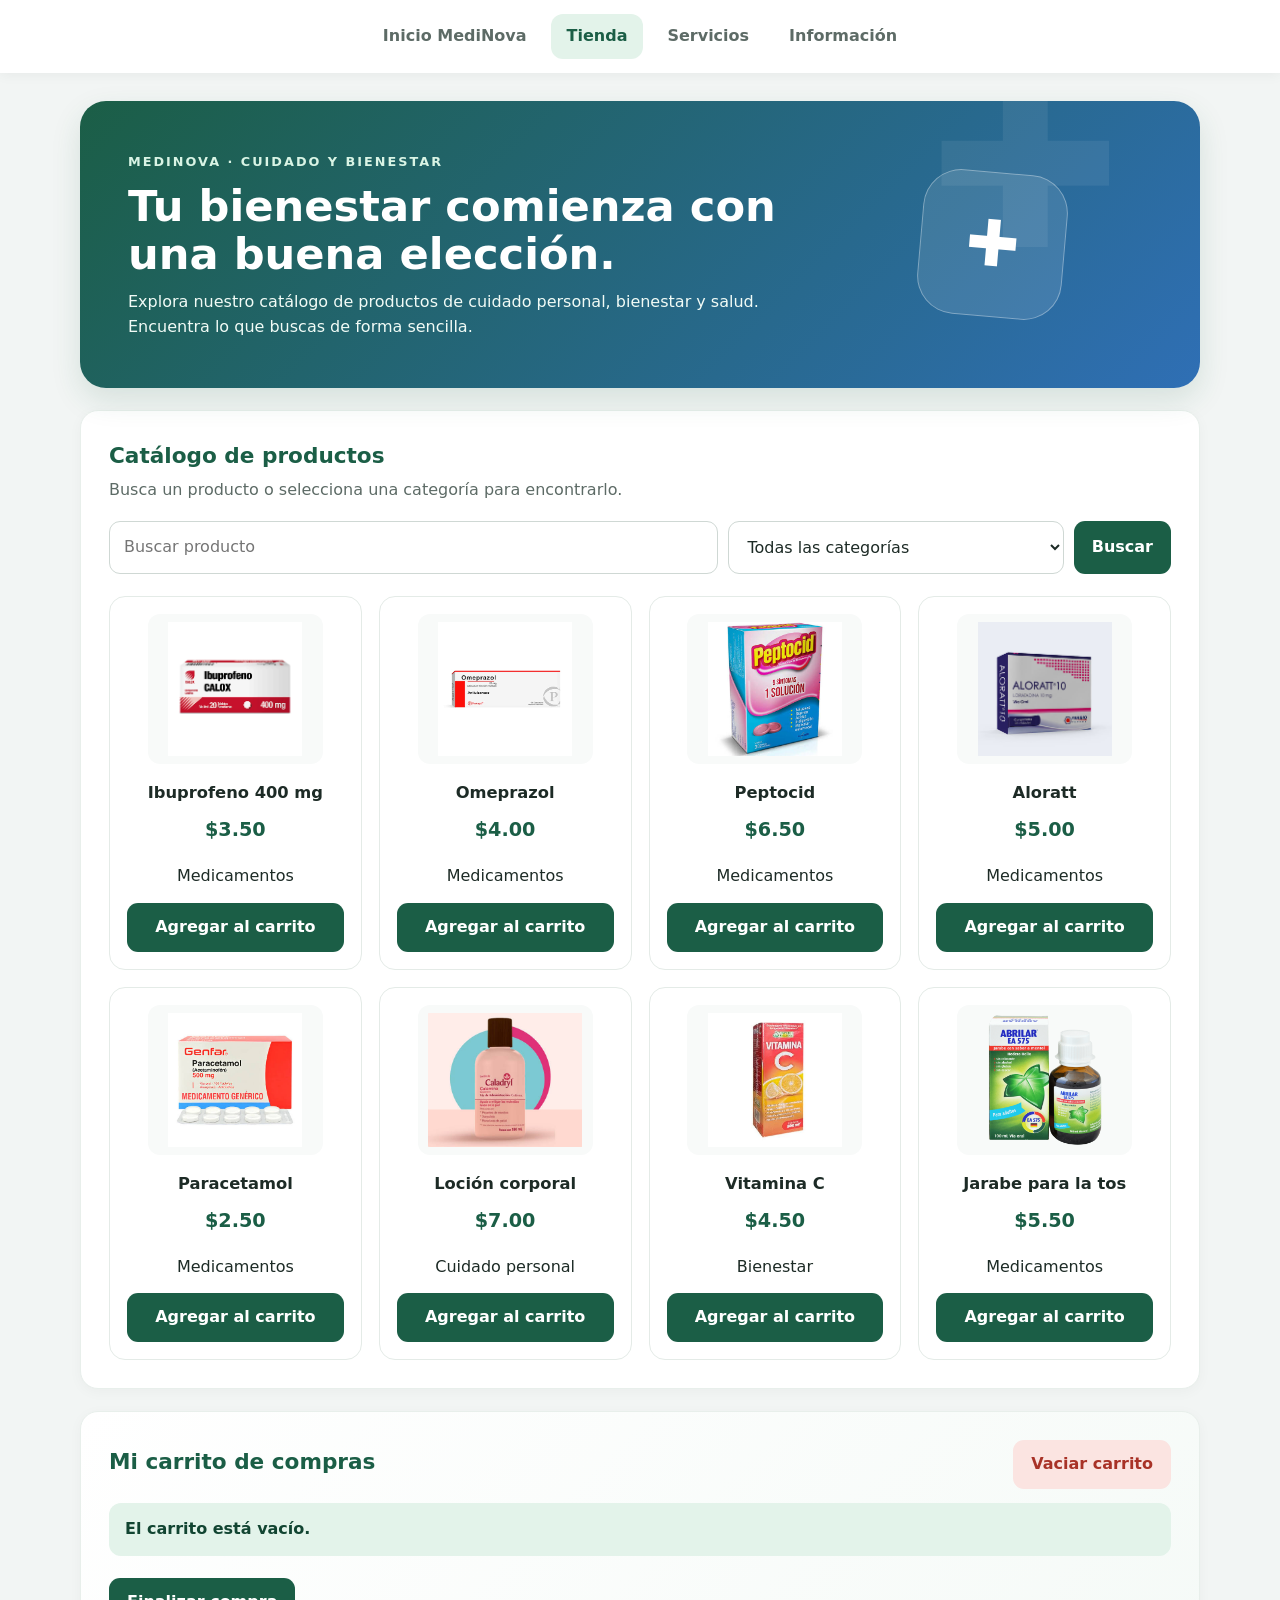
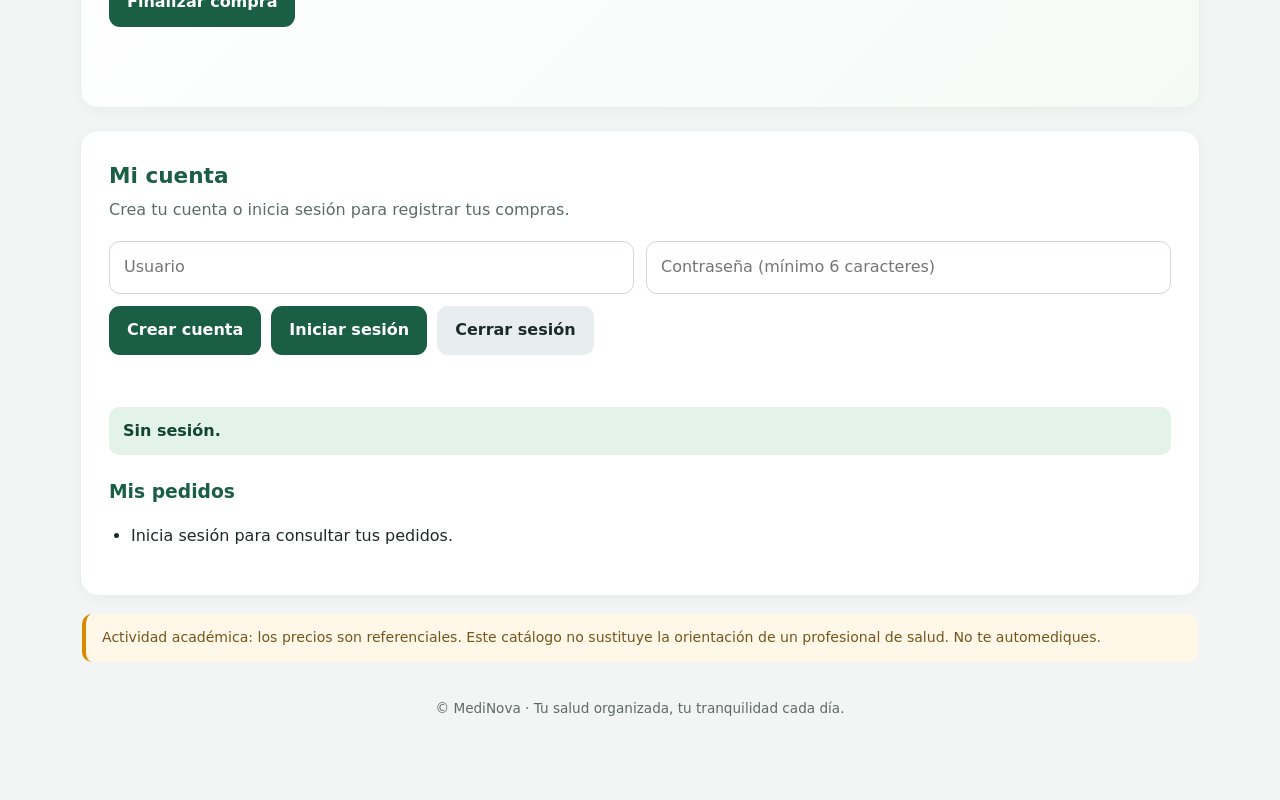
<file: pagina2.html>
<!DOCTYPE html>
<html lang="es">
<head>
    <meta charset="UTF-8">
    <meta name="viewport" content="width=device-width, initial-scale=1.0">
    <title>MediNova | Catálogo de productos</title>
    <meta name="description" content="Explora el catálogo académico de MediNova y conoce sus productos de bienestar y cuidado personal.">
    <link rel="icon" href="imagenes/logo1.png" type="image/png">
    <link rel="stylesheet" href="styles.css">
    <style>img, video { max-width: 100%; height: auto; } a:focus, button:focus, input:focus, select:focus { outline: 3px solid #2563eb; outline-offset: 2px; }</style>
</head>
<body>
<nav>
    <a href="index.html">Inicio MediNova</a>
    <a href="pagina2.html">Tienda</a>
    <a href="pagina3.html">Servicios</a>
    <a href="pagina3.html">Información</a>
</nav>
<main class="contenedor-tienda">
    <header class="encabezado-tienda">
        <div>
            <span class="marca">MEDINOVA · CUIDADO Y BIENESTAR</span>
            <h1>Tu bienestar comienza con una buena elección.</h1>
            <p>Explora nuestro catálogo de productos de cuidado personal, bienestar y salud. Encuentra lo que buscas de forma sencilla.</p>
        </div>
        <div class="sello-salud" aria-hidden="true">✚</div>
    </header>
    <section class="panel-tienda">
        <h2>Catálogo de productos</h2>
        <p class="subtitulo">Busca un producto o selecciona una categoría para encontrarlo.</p>
        <div class="controles">
            <input type="text" id="campoBuscar" placeholder="Buscar producto">
            <select id="selCategoria">
                <option value="todas">Todas las categorías</option>
                <option value="Medicamentos">Medicamentos</option>
                <option value="Cuidado personal">Cuidado personal</option>
                <option value="Bienestar">Bienestar</option>
            </select>
            <button id="btnFiltrar" type="button">Buscar</button>
        </div>
        <ul id="listaProductos"></ul>
    </section>
    <section class="carrito">
        <div class="carrito-cabecera">
            <h2>Mi carrito de compras</h2>
            <button id="btnVaciar" type="button">Vaciar carrito</button>
        </div>
        <p id="textoCarrito">El carrito está vacío.</p>
        <button id="btnComprar" type="button">Finalizar compra</button>
        <p id="mensajeCompra" role="status"></p>
    </section>

    <section class="panel-tienda zona-cuenta" id="zonaCuenta">
        <h2>Mi cuenta</h2>
        <p class="subtitulo">Crea tu cuenta o inicia sesión para registrar tus compras.</p>
        <div class="cuenta-campos">
            <input type="text" id="cuUsuario" placeholder="Usuario" autocomplete="username">
            <input type="password" id="cuClave" placeholder="Contraseña (mínimo 6 caracteres)" autocomplete="current-password">
        </div>
        <div class="cuenta-botones">
            <button id="btnRegistro" type="button">Crear cuenta</button>
            <button id="btnEntrar" type="button">Iniciar sesión</button>
            <button id="btnSalir" type="button" class="btn-secundario">Cerrar sesión</button>
        </div>
        <p id="mensajeCuenta" role="status"></p>
        <p id="estadoSesion">Sin sesión.</p>
        <h3>Mis pedidos</h3>
        <ul id="listaPedidos"><li>Inicia sesión para consultar tus pedidos.</li></ul>
    </section>

    <p class="aviso">Actividad académica: los precios son referenciales. Este catálogo no sustituye la orientación de un profesional de salud. No te automediques.</p>
    <footer class="pie-tienda">© MediNova · Tu salud organizada, tu tranquilidad cada día.</footer>
</main>
<script src="script.js"></script>
</body>
</html>
</file>
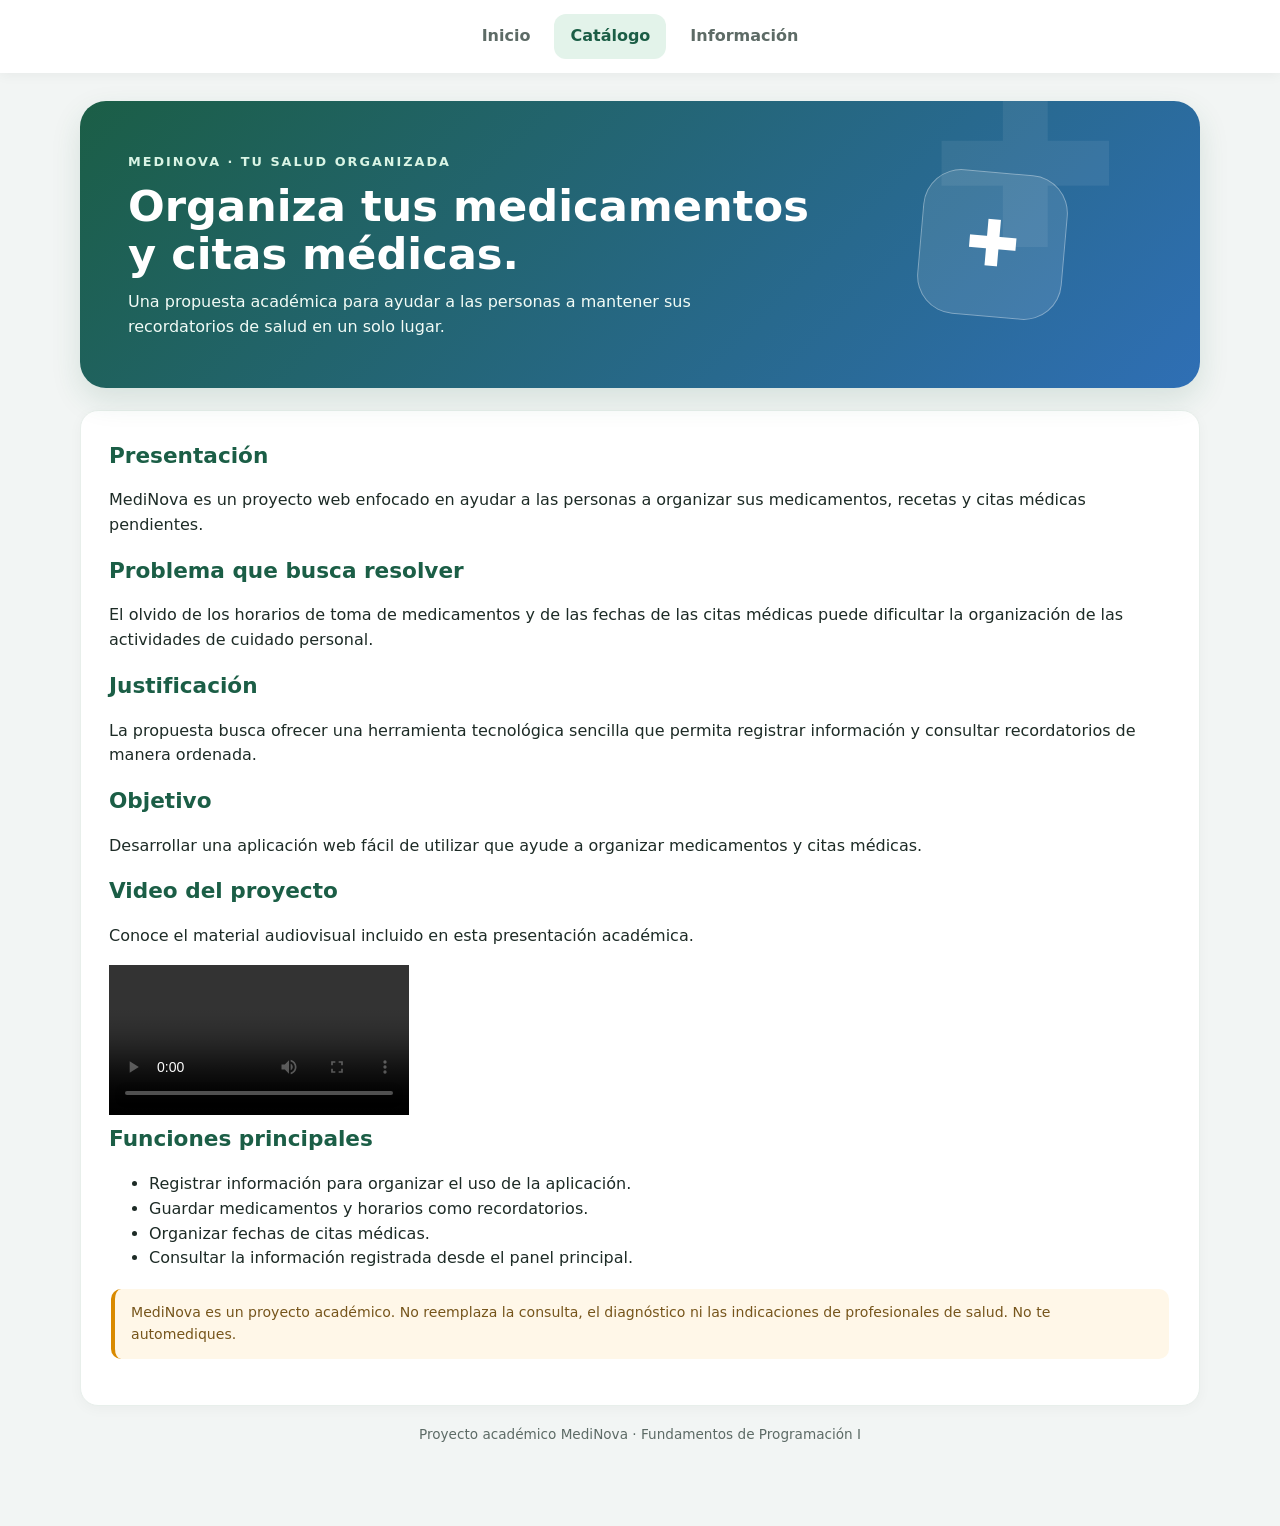
<file: pagina3.html>
<!DOCTYPE html>
<html lang="es">
<head>
    <meta charset="UTF-8">
    <meta name="viewport" content="width=device-width, initial-scale=1.0">
    <title>MediNova | Información del proyecto</title>
    <meta name="description" content="Conoce el propósito, los objetivos y las funciones principales del proyecto académico MediNova.">
    <link rel="icon" href="imagenes/logo1.png" type="image/png">
    <link rel="stylesheet" href="styles.css">
</head>
<body>
<nav aria-label="Navegación principal">
    <a href="index.html">Inicio</a>
    <a href="pagina2.html">Catálogo</a>
    <a href="pagina3.html" aria-current="page">Información</a>
</nav>
<main class="contenedor-tienda">
    <header class="encabezado-tienda">
        <div>
            <span class="marca">MEDINOVA · TU SALUD ORGANIZADA</span>
            <h1>Organiza tus medicamentos y citas médicas.</h1>
            <p>Una propuesta académica para ayudar a las personas a mantener sus recordatorios de salud en un solo lugar.</p>
        </div>
        <div class="sello-salud" aria-hidden="true">✚</div>
    </header>
    <section class="panel-tienda">
        <h2>Presentación</h2>
        <p>MediNova es un proyecto web enfocado en ayudar a las personas a organizar sus medicamentos, recetas y citas médicas pendientes.</p>
        <h2>Problema que busca resolver</h2>
        <p>El olvido de los horarios de toma de medicamentos y de las fechas de las citas médicas puede dificultar la organización de las actividades de cuidado personal.</p>
        <h2>Justificación</h2>
        <p>La propuesta busca ofrecer una herramienta tecnológica sencilla que permita registrar información y consultar recordatorios de manera ordenada.</p>
        <h2>Objetivo</h2>
        <p>Desarrollar una aplicación web fácil de utilizar que ayude a organizar medicamentos y citas médicas.</p>
        <h2>Video del proyecto</h2>
        <p>Conoce el material audiovisual incluido en esta presentación académica.</p>
        <video controls preload="metadata" aria-label="Video de presentación de MediNova">
            <source src="videos/producto.mp4" type="video/mp4">
            Tu navegador no puede reproducir este video.
        </video>
        <h2>Funciones principales</h2>
        <ul>
            <li>Registrar información para organizar el uso de la aplicación.</li>
            <li>Guardar medicamentos y horarios como recordatorios.</li>
            <li>Organizar fechas de citas médicas.</li>
            <li>Consultar la información registrada desde el panel principal.</li>
        </ul>
        <p class="aviso">MediNova es un proyecto académico. No reemplaza la consulta, el diagnóstico ni las indicaciones de profesionales de salud. No te automediques.</p>
    </section>
    <footer class="pie-tienda">Proyecto académico MediNova · Fundamentos de Programación I</footer>
</main>
</body>
</html>
</file>
<file: styles.css>
/* MEDINOVA - Estilos de la tienda, en armonía con la página principal */
:root {
  --verde: #1b5e46;
  --verde-oscuro: #124532;
  --verde-suave: #e3f3ea;
  --azul: #2f6fb5;
  --azul-suave: #e4eefa;
  --fondo: #f2f5f4;
  --texto: #1d2b26;
  --muted: #5d6b66;
  --borde: #e4ebe7;
  --radio: 18px;
}
* { box-sizing: border-box; }
html { scroll-behavior: smooth; }
body {
  margin: 0;
  padding: 0 0 35px;
  font-family: "Segoe UI", system-ui, -apple-system, sans-serif;
  line-height: 1.55;
  color: var(--texto);
  background: var(--fondo);
}
nav {
  display: flex;
  align-items: center;
  justify-content: center;
  flex-wrap: wrap;
  gap: 8px;
  padding: 14px 20px;
  background: #fff;
  box-shadow: 0 2px 12px #0000000d;
  position: sticky;
  top: 0;
  z-index: 10;
}
nav a {
  color: var(--muted);
  text-decoration: none;
  font-weight: 650;
  padding: 10px 16px;
  border-radius: 12px;
  transition: .2s ease;
}
nav a:hover, nav a[href="pagina2.html"] {
  color: var(--verde);
  background: var(--verde-suave);
}
.contenedor-tienda {
  width: min(1120px, calc(100% - 32px));
  margin: 28px auto;
}
.encabezado-tienda {
  position: relative;
  overflow: hidden;
  display: grid;
  grid-template-columns: 1.5fr .7fr;
  align-items: center;
  gap: 24px;
  padding: clamp(25px, 5vw, 48px);
  color: #fff;
  background: linear-gradient(135deg, var(--verde), var(--azul));
  border-radius: 26px;
  box-shadow: 0 12px 30px #1b5e4622;
}
.encabezado-tienda::after {
  content: "✚";
  position: absolute;
  right: 7%;
  top: -48px;
  font-size: 230px;
  line-height: 1;
  color: #ffffff12;
  pointer-events: none;
}
.marca { color: #d9f4e5; font-size: .8rem; font-weight: 800; letter-spacing: 2px; }
.encabezado-tienda h1 { color: #fff; text-align: left; font-size: clamp(1.8rem, 4vw, 2.7rem); line-height: 1.12; margin: 8px 0 12px; }
.encabezado-tienda p { max-width: 650px; margin: 0; color: #f1fbf6; }
.sello-salud {
  justify-self: center;
  display: grid;
  place-items: center;
  width: 145px;
  height: 145px;
  border: 1px solid #ffffff55;
  border-radius: 38px;
  background: #ffffff1c;
  color: #fff;
  font-size: 4rem;
  transform: rotate(5deg);
}
.panel-tienda, .carrito {
  margin-top: 22px;
  padding: clamp(18px, 3vw, 28px);
  background: #fff;
  border: 1px solid #e8efeb;
  border-radius: var(--radio);
  box-shadow: 0 3px 14px #00000009;
}
h2 { color: var(--verde); font-size: 1.35rem; margin: 0 0 6px; }
.subtitulo { color: var(--muted); margin: 0 0 18px; }
.controles {
  display: grid;
  grid-template-columns: minmax(180px, 1fr) minmax(180px, .55fr) auto;
  gap: 10px;
  margin: 18px 0 22px;
}
input, select {
  width: 100%; min-width: 0; padding: 13px 14px;
  border: 1px solid #cfd8d4; border-radius: 11px;
  background: #fff; color: var(--texto); font: inherit;
  outline: none; transition: border .2s, box-shadow .2s;
}
input:focus, select:focus { border-color: var(--azul); box-shadow: 0 0 0 3px #2f6fb51a; }
button {
  padding: 12px 18px; border: 0; border-radius: 11px;
  background: var(--verde); color: #fff; font: inherit;
  font-weight: 700; cursor: pointer; transition: transform .18s, background .18s, box-shadow .18s;
}
button:hover { background: var(--verde-oscuro); transform: translateY(-1px); box-shadow: 0 5px 12px #12453222; }
button:focus-visible, a:focus-visible { outline: 3px solid var(--azul); outline-offset: 3px; }
#listaProductos {
  list-style: none; padding: 0; margin: 0;
  display: grid; grid-template-columns: repeat(auto-fit, minmax(205px, 1fr)); gap: 17px;
}
#listaProductos li {
  display: flex; flex-direction: column; align-items: center;
  min-width: 0; padding: 17px;
  text-align: center; background: #fff;
  border: 1px solid var(--borde); border-radius: 16px;
  transition: transform .2s, box-shadow .2s, border-color .2s;
}
#listaProductos li:hover { transform: translateY(-4px); border-color: #c8dfd2; box-shadow: 0 10px 24px #173f2b12; }
.foto-producto {
  width: 100%; max-width: 175px; height: 150px;
  object-fit: contain; display: block; margin: 0 auto 12px;
  padding: 8px; border-radius: 12px; background: #f8faf9;
}
#listaProductos h3 { margin: 4px 0 5px; color: var(--texto); font-size: 1.02rem; }
#listaProductos p { margin: 5px 0 14px; }
.precio { color: var(--verde); font-size: 1.2rem; font-weight: 800; }
#listaProductos button { width: 100%; margin-top: auto; }
.carrito { background: linear-gradient(135deg, #fff, #f5faf7); }
.carrito-cabecera { display: flex; align-items: center; justify-content: space-between; gap: 12px; flex-wrap: wrap; }
#textoCarrito { margin: 14px 0; padding: 14px 16px; border-radius: 12px; background: var(--verde-suave); color: var(--verde-oscuro); font-weight: 650; }
#btnVaciar { background: #fbe4e1; color: #a83227; }
#btnVaciar:hover { background: #f6d2cd; }
.aviso { margin: 18px 2px; padding: 13px 16px; border-left: 4px solid #d98a00; border-radius: 10px; background: #fff7e8; color: #76551b; font-size: .88rem; }
.pie-tienda { text-align: center; padding: 18px 10px; color: var(--muted); font-size: .85rem; }
@media (max-width: 680px) {
  nav { justify-content: flex-start; overflow-x: auto; flex-wrap: nowrap; padding: 10px; }
  nav a { white-space: nowrap; padding: 9px 12px; font-size: .9rem; }
  .contenedor-tienda { width: min(100% - 20px, 1120px); margin: 14px auto; }
  .encabezado-tienda { grid-template-columns: 1fr; padding: 25px 21px; }
  .sello-salud { display: none; }
  .controles { grid-template-columns: 1fr; }
  #listaProductos { grid-template-columns: repeat(auto-fit, minmax(155px, 1fr)); gap: 11px; }
  #listaProductos li { padding: 12px; }
  .foto-producto { height: 125px; }
}


/* CUENTA Y COMPRAS - Actividad de Clase 13 */
#btnComprar { margin-top: 8px; }
#mensajeCompra, #mensajeCuenta { padding: 10px 0; font-weight: 700; }
#estadoSesion {
  padding: 12px 14px;
  border-radius: 10px;
  background: var(--verde-suave);
  color: var(--verde-oscuro);
  font-weight: 700;
}
.cuenta-campos {
  display: grid;
  grid-template-columns: repeat(2, minmax(0, 1fr));
  gap: 12px;
  margin: 16px 0 12px;
}
.cuenta-botones { display: flex; flex-wrap: wrap; gap: 10px; }
.cuenta-botones .btn-secundario {
  background: #e8eef0;
  color: var(--texto);
}
.cuenta-botones .btn-secundario:hover { background: #d8e1e4; }
#listaPedidos { padding-left: 22px; line-height: 1.8; }
.zona-cuenta h3 { color: var(--verde); margin: 22px 0 8px; }
@media (max-width: 600px) {
  .cuenta-campos { grid-template-columns: 1fr; }
  .cuenta-botones button { flex: 1 1 100%; }
}


/* Accesibilidad y adaptación para publicación web */
* { box-sizing: border-box; }
img, video { max-width: 100%; height: auto; }
a:focus, button:focus, input:focus, select:focus, textarea:focus {
  outline: 3px solid #2563eb;
  outline-offset: 2px;
}
@media (max-width: 600px) {
  nav a { display: block; padding: 10px 12px; }
}
</file>
